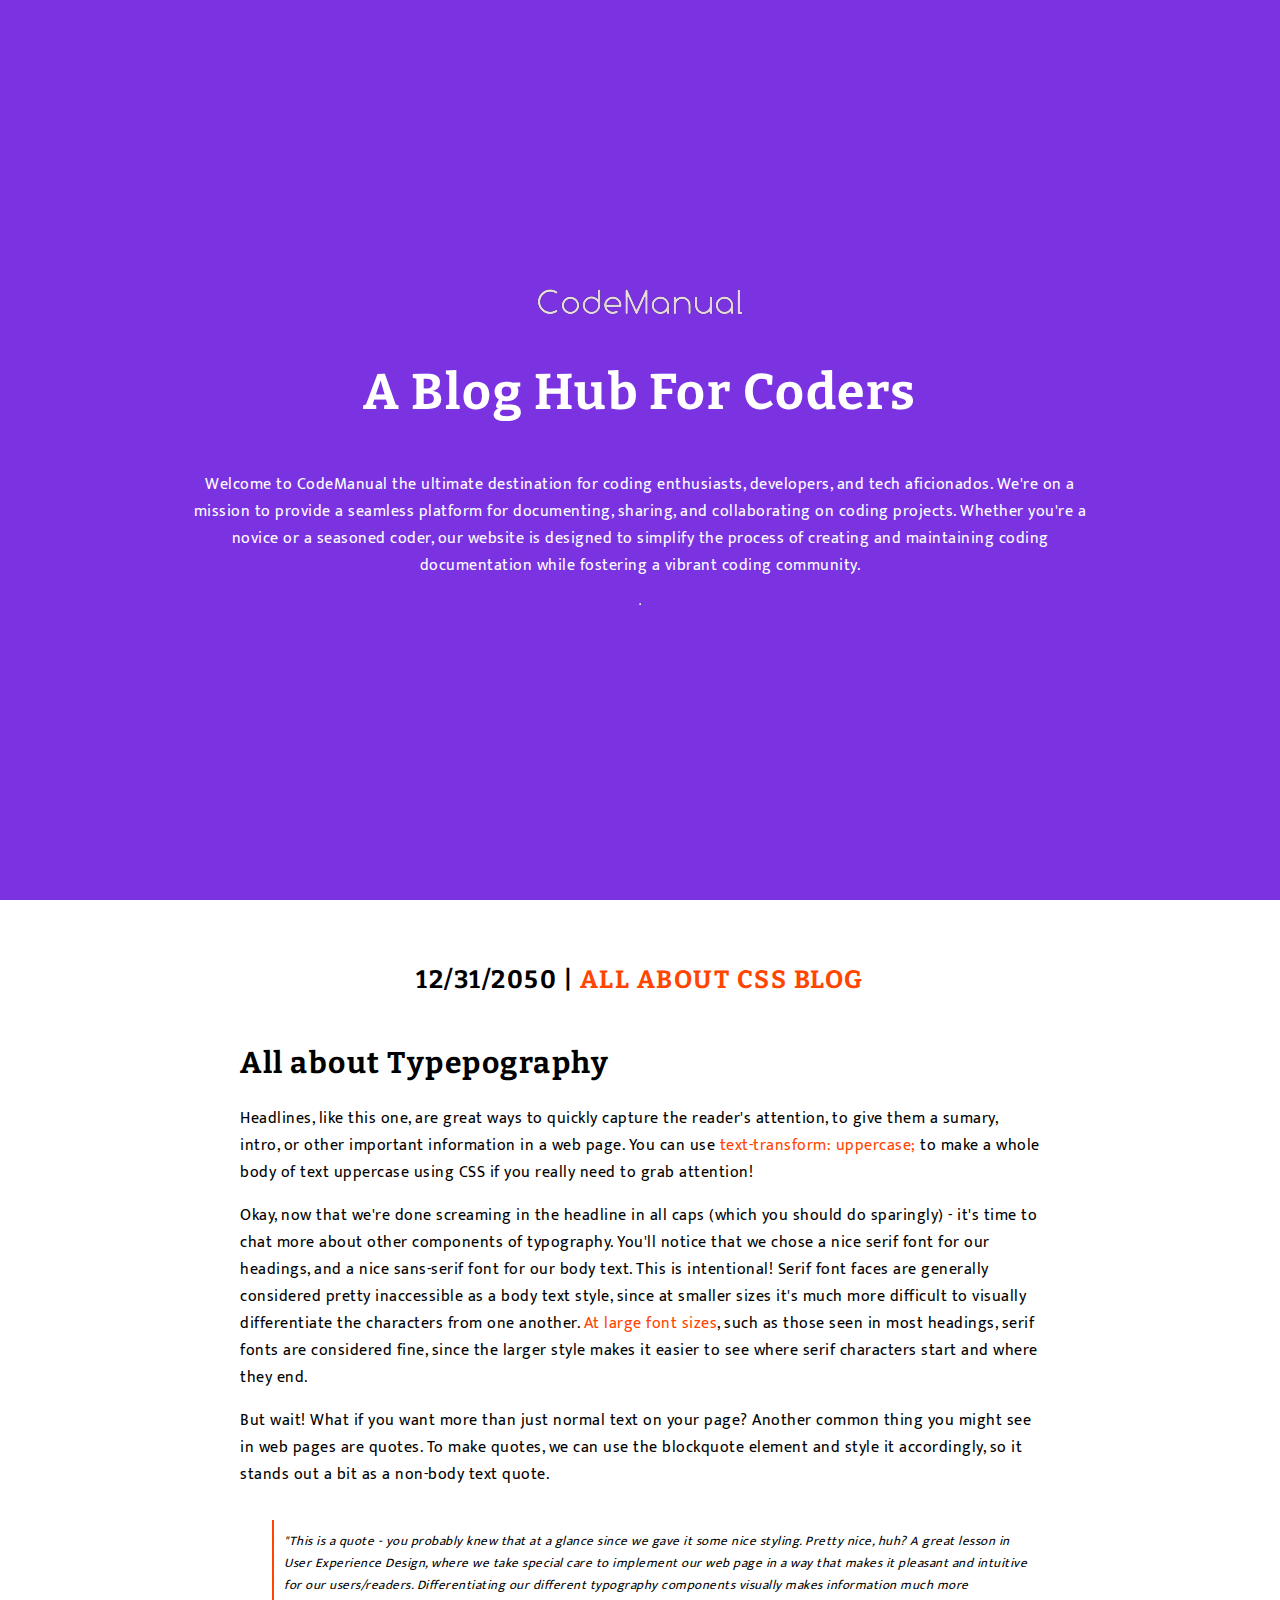
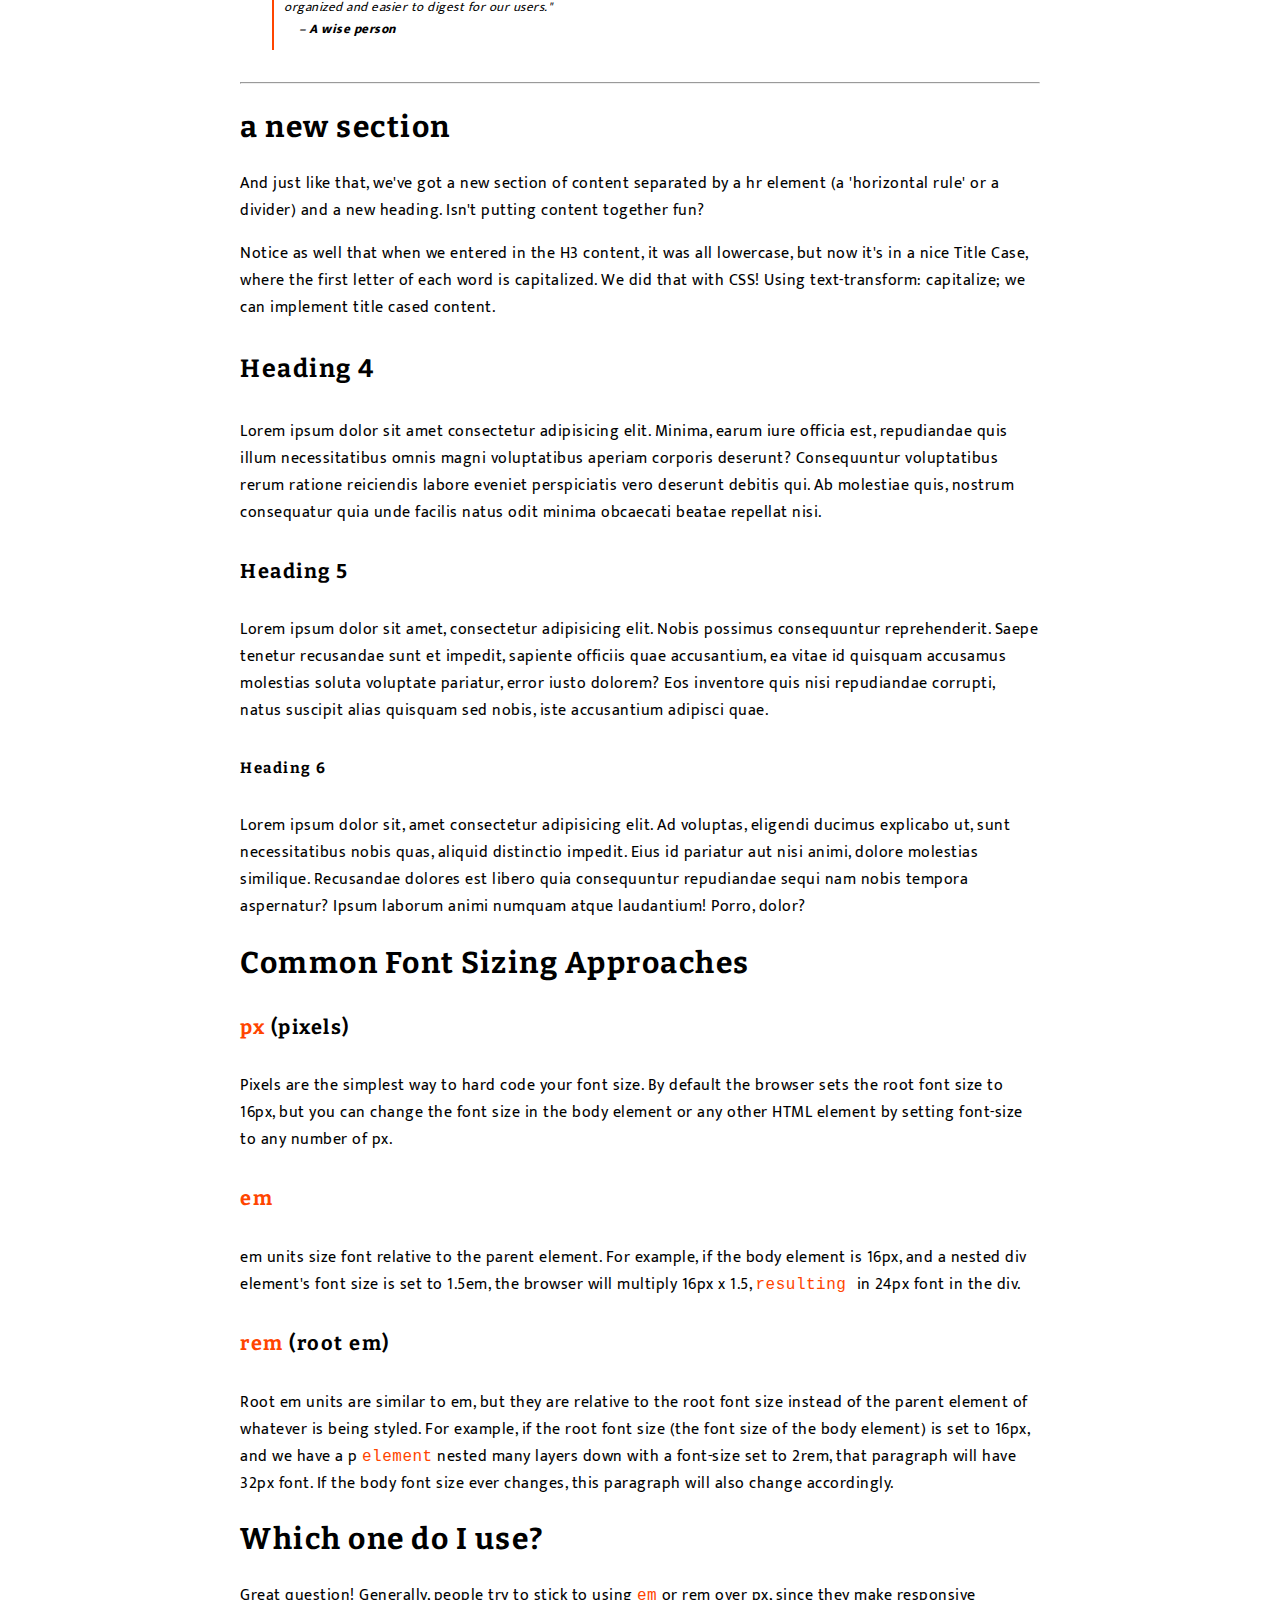
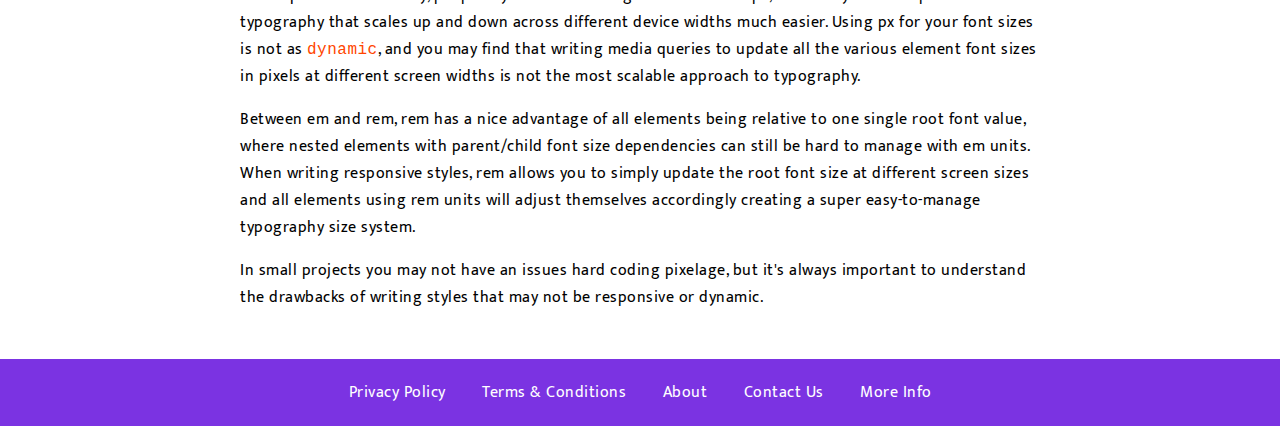
<file: index.html>
<!DOCTYPE html>
<html lang="en">

<head>
    <meta charset="UTF-8">
    <meta name="viewport" content="width=device-width, initial-scale=1.0">
    <title>Documation Blog</title>
    <link rel="stylesheet" href="style.css">
    <link rel="shortcut icon" href="/favicon.ico" type="image/x-icon">
</head>

<body>

    <div class="hero">
        <nav>
            <div class="logo"><img src="/logo.png" alt=""></div>
            
        </nav>

        <h1>A Blog Hub For Coders</h1>
        <p>Welcome to <span>CodeManual</span> the ultimate destination for coding enthusiasts, developers, and tech
            aficionados. We're on a mission to provide a seamless platform for documenting, sharing, and collaborating
            on
            coding projects. Whether you're a novice or a seasoned coder, our website is designed to simplify the
            process of
            creating and maintaining coding documentation while fostering a vibrant coding community.</p>
        <hr>
    </div>
    <div class="content">
        <h4 class="infoD">12/31/2050 | <span class="abcb"> ALL ABOUT CSS BLOG</span>
        </h4>
        <h2>All about Typepography</h2>
        <p class="FirstP">Headlines, like this one, are great ways to quickly capture the
            reader's attention, to give them a sumary, intro, or other important
            information in a web page. You can use
            <span class="FPS1">text-transform: uppercase;</span> to make a whole body of text
            uppercase using CSS if you really need to grab attention!
        </p>

        <p class="secondP">Okay, now that we're done screaming in the headline in all caps (which you should do
            sparingly) - it's time to chat more about other components of typography. You'll notice that we chose a nice
            serif font for our headings, and a nice sans-serif font for our body text. This is intentional! Serif font
            faces are generally considered pretty inaccessible as a body text style, since at smaller sizes it's much
            more difficult to visually differentiate the characters from one another. <span class="fps2">At large font
                sizes</span>, such as those seen in most headings, serif fonts are considered fine, since the larger
            style makes it easier to see where serif characters start and where they end.</p>
        <p class="ThirdP">But wait! What if you want more than just normal text on your page? Another common thing you
            might see in web pages are quotes. To make quotes, we can use the blockquote element and style it
            accordingly, so it stands out a bit as a non-body text quote.</p>
        <!-- <p class="fourthP">"This is a quote - you probably knew that at a glance since we gave it some nice styling. Pretty nice, huh? A great lesson in User Experience Design, where we take special care to implement our web page in a way that makes it pleasant and intuitive for our users/readers. Differentiating our different typography components visually makes information much more organized and easier to digest for our users."
                <br>
               <span class="fps4">– A wise person</span> </p> -->
        <blockquote class="quote">"This is a quote - you probably knew that at a glance since we gave it some nice
            styling. Pretty nice, huh? A great lesson in User Experience Design, where we take special care to implement
            our web page in a way that makes it pleasant and intuitive for our users/readers. Differentiating our
            different typography components visually makes information much more organized and easier to digest for our
            users."
            <cite class="author">– A wise person</cite>
        </blockquote>
        <hr>
        <h2>a new section</h2>
        <p>And just like that, we've got a new section of content separated by a hr element (a 'horizontal rule' or a
            divider) and a new heading. Isn't putting content together fun?</p>
        <p>Notice as well that when we entered in the H3 content, it was all lowercase, but now it's in a nice Title
            Case, where the first letter of each word is capitalized. We did that with CSS! Using text-transform:
            capitalize; we can implement title cased content.</p>
        <h4>Heading 4</h4>
        <p>Lorem ipsum dolor sit amet consectetur adipisicing elit. Minima, earum iure officia est, repudiandae quis
            illum necessitatibus omnis magni voluptatibus aperiam corporis deserunt? Consequuntur voluptatibus rerum
            ratione reiciendis labore eveniet perspiciatis vero deserunt debitis qui. Ab molestiae quis, nostrum
            consequatur quia unde facilis natus odit minima obcaecati beatae repellat nisi.</p>
        <h5>Heading 5</h5>
        <p>Lorem ipsum dolor sit amet, consectetur adipisicing elit. Nobis possimus consequuntur reprehenderit. Saepe
            tenetur recusandae sunt et impedit, sapiente officiis quae accusantium, ea vitae id quisquam accusamus
            molestias soluta voluptate pariatur, error iusto dolorem? Eos inventore quis nisi repudiandae corrupti,
            natus suscipit alias quisquam sed nobis, iste accusantium adipisci quae.</p>
        <h6>Heading 6</h6>
        <p>Lorem ipsum dolor sit, amet consectetur adipisicing elit. Ad voluptas, eligendi ducimus explicabo ut, sunt
            necessitatibus nobis quas, aliquid distinctio impedit. Eius id pariatur aut nisi animi, dolore molestias
            similique. Recusandae dolores est libero quia consequuntur repudiandae sequi nam nobis tempora aspernatur?
            Ipsum laborum animi numquam atque laudantium! Porro, dolor?</p>
        <h2>Common Font Sizing Approaches</h2>
        <h5><span class="Ssi">px</span> (pixels)</h5>
        <p>Pixels are the simplest way to hard code your font size. By default the browser sets the root font size to
            16px, but you can change the font size in the body element or any other HTML element by setting font-size to
            any number of px.</p>

        <h5><span class="Ssi">em</span></h5>
        <p>em units size font relative to the parent element. For example, if the body element is 16px, and a nested div
            element's font size is set to 1.5em, the browser will multiply 16px x 1.5, <code
                class="sid">resulting </code>in 24px font in the div.</p>

        <h5><span class="Ssi">rem</span> (root em)</h5>
        <p>Root em units are similar to em, but they are relative to the root font size instead of the parent element of
            whatever is being styled. For example, if the root font size (the font size of the body element) is set to
            16px, and we have a p <code class="sid">element</code> nested many layers down with a font-size set to 2rem,
            that paragraph will have 32px font. If the body font size ever changes, this paragraph will also change
            accordingly.</p>

        <h2>Which one do I use?</h2>
        <p>Great question! Generally, people try to stick to using <code class="sid">em</code> or rem over px, since
            they make responsive typography that scales up and down across different device widths much easier. Using px
            for your font sizes is not as <code class="sid">dynamic</code>, and you may find that writing media queries
            to update all the various element font sizes in pixels at different screen widths is not the most scalable
            approach to typography.</p>
        <p>Between em and rem, rem has a nice advantage of all elements being relative to one single root font value,
            where nested elements with parent/child font size dependencies can still be hard to manage with em units.
            When writing responsive styles, rem allows you to simply update the root font size at different screen sizes
            and all elements using rem units will adjust themselves accordingly creating a super easy-to-manage
            typography size system.</p>
        <p>In small projects you may not have an issues hard coding pixelage, but it's always important to understand
            the drawbacks of writing styles that may not be responsive or dynamic.</p>



    </div>
    <footer>
        <ul>

            <li>
                <a href="/Privacy Policy.html">Privacy Policy</a>
            <li>
                <a href="/Terms & Conditions.html">Terms & Conditions</a>
            <li>
                <a href="/About.html">About</a>
            <li>
                <a href="/Contact Us.html">Contact Us</a>
            <li><a href="/More Info.html">More Info</a></li>
            </li>
            </li>
            </li>
            </li>
        </ul>
    </footer>
</body>

</html>
</file>
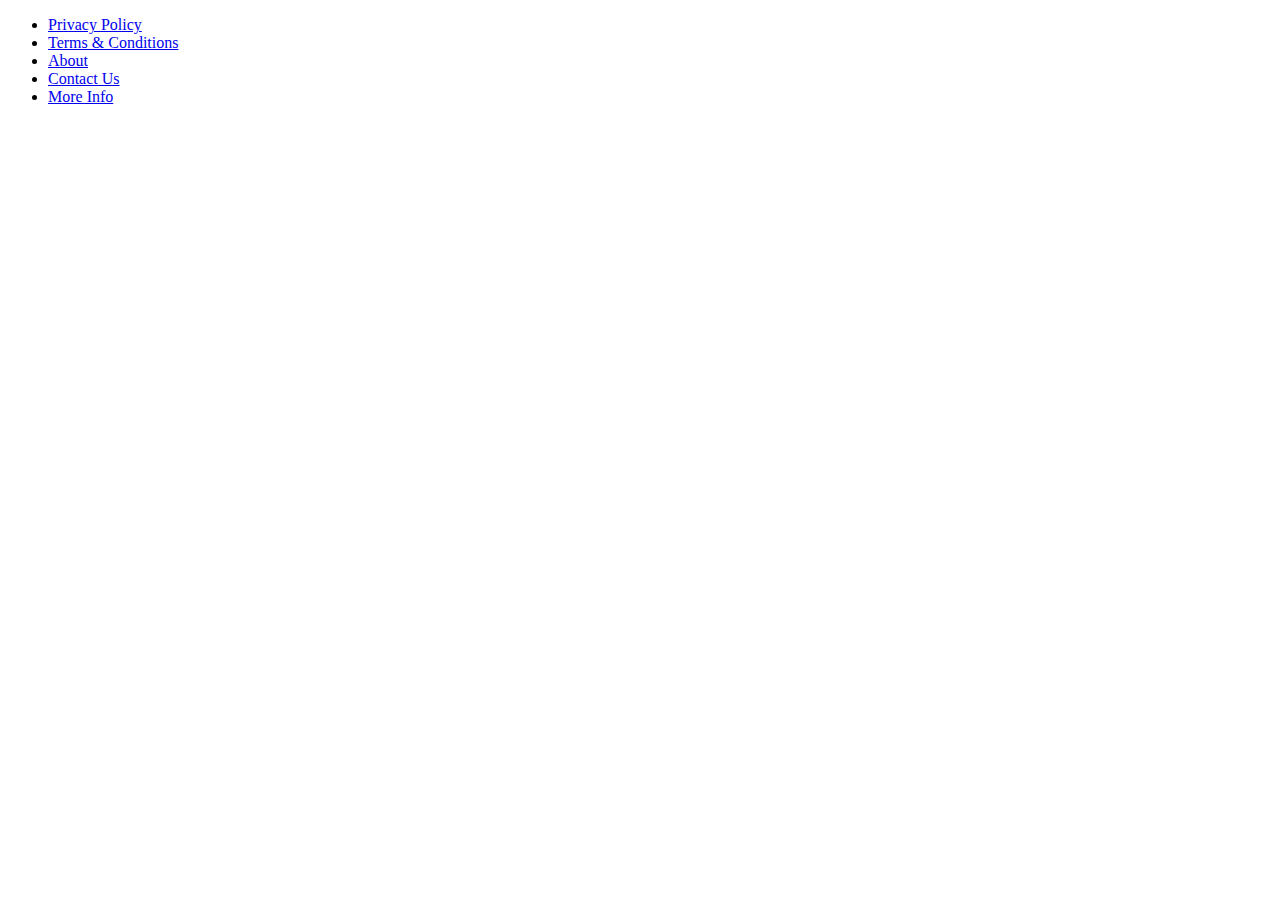
<file: About.html>
<!DOCTYPE html>
<html lang="en">
<head>
    <meta charset="UTF-8">
    <meta name="viewport" content="width=device-width, initial-scale=1.0">
    <title>Document</title>
</head>
<body>
    <footer>
        <ul>

            <li>
                <a href="/Privacy Policy.html">Privacy Policy</a>
            <li>
                <a href="/Terms & Conditions.html">Terms & Conditions</a>
            <li>
                <a href="/About.html">About</a>
            <li>
                <a href="/Contact Us.html">Contact Us</a>
            <li><a href="/More Info.html">More Info</a></li>
            </li>
            </li>
            </li>
            </li>
        </ul>
    </footer>
</body>
</html>
</file>
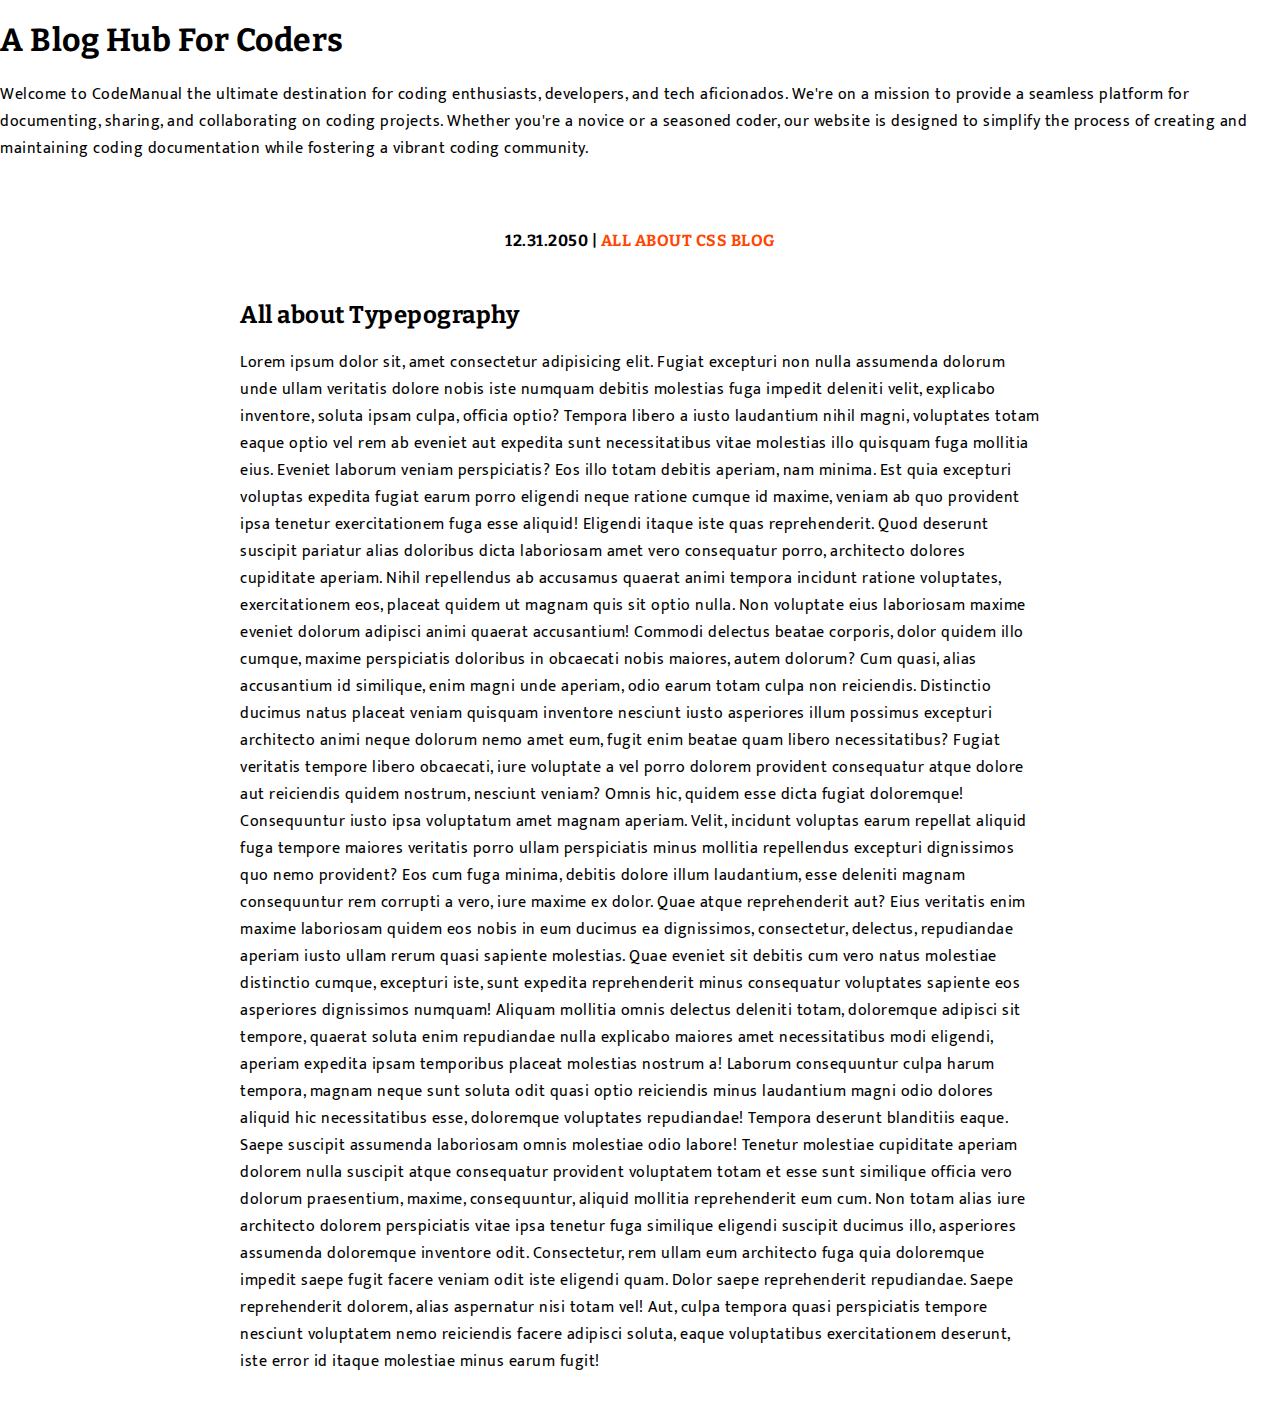
<file: blog.html>
<!DOCTYPE html>
<html lang="en">
<head>
    <meta charset="UTF-8">
    <meta name="viewport" content="width=device-width, initial-scale=1.0">
    <title>Documation Blog</title>
    <link rel="stylesheet" href="blog.css">
</head>
<body>
    <h1>A Blog Hub For Coders</h1>
    <p>Welcome to <span>CodeManual</span>  the ultimate destination for coding enthusiasts, developers, and tech aficionados. We're on a mission to provide a seamless platform for documenting, sharing, and collaborating on coding projects. Whether you're a novice or a seasoned coder, our website is designed to simplify the process of creating and maintaining coding documentation while fostering a vibrant coding community.</p>
    <div class="content">
        <h4>12.31.2050 | <span class="abcb"> ALL ABOUT CSS BLOG</span>
        </h4>
        <h2>All about Typepography</h2>
        <p>Lorem ipsum dolor sit, amet consectetur adipisicing elit. Fugiat excepturi non nulla assumenda dolorum unde ullam veritatis dolore nobis iste numquam debitis molestias fuga impedit deleniti velit, explicabo inventore, soluta ipsam culpa, officia optio? Tempora libero a iusto laudantium nihil magni, voluptates totam eaque optio vel rem ab eveniet aut expedita sunt necessitatibus vitae molestias illo quisquam fuga mollitia eius. Eveniet laborum veniam perspiciatis? Eos illo totam debitis aperiam, nam minima. Est quia excepturi voluptas expedita fugiat earum porro eligendi neque ratione cumque id maxime, veniam ab quo provident ipsa tenetur exercitationem fuga esse aliquid! Eligendi itaque iste quas reprehenderit. Quod deserunt suscipit pariatur alias doloribus dicta laboriosam amet vero consequatur porro, architecto dolores cupiditate aperiam. Nihil repellendus ab accusamus quaerat animi tempora incidunt ratione voluptates, exercitationem eos, placeat quidem ut magnam quis sit optio nulla. Non voluptate eius laboriosam maxime eveniet dolorum adipisci animi quaerat accusantium! Commodi delectus beatae corporis, dolor quidem illo cumque, maxime perspiciatis doloribus in obcaecati nobis maiores, autem dolorum? Cum quasi, alias accusantium id similique, enim magni unde aperiam, odio earum totam culpa non reiciendis. Distinctio ducimus natus placeat veniam quisquam inventore nesciunt iusto asperiores illum possimus excepturi architecto animi neque dolorum nemo amet eum, fugit enim beatae quam libero necessitatibus? Fugiat veritatis tempore libero obcaecati, iure voluptate a vel porro dolorem provident consequatur atque dolore aut reiciendis quidem nostrum, nesciunt veniam? Omnis hic, quidem esse dicta fugiat doloremque! Consequuntur iusto ipsa voluptatum amet magnam aperiam. Velit, incidunt voluptas earum repellat aliquid fuga tempore maiores veritatis porro ullam perspiciatis minus mollitia repellendus excepturi dignissimos quo nemo provident? Eos cum fuga minima, debitis dolore illum laudantium, esse deleniti magnam consequuntur rem corrupti a vero, iure maxime ex dolor. Quae atque reprehenderit aut? Eius veritatis enim maxime laboriosam quidem eos nobis in eum ducimus ea dignissimos, consectetur, delectus, repudiandae aperiam iusto ullam rerum quasi sapiente molestias. Quae eveniet sit debitis cum vero natus molestiae distinctio cumque, excepturi iste, sunt expedita reprehenderit minus consequatur voluptates sapiente eos asperiores dignissimos numquam! Aliquam mollitia omnis delectus deleniti totam, doloremque adipisci sit tempore, quaerat soluta enim repudiandae nulla explicabo maiores amet necessitatibus modi eligendi, aperiam expedita ipsam temporibus placeat molestias nostrum a! Laborum consequuntur culpa harum tempora, magnam neque sunt soluta odit quasi optio reiciendis minus laudantium magni odio dolores aliquid hic necessitatibus esse, doloremque voluptates repudiandae! Tempora deserunt blanditiis eaque. Saepe suscipit assumenda laboriosam omnis molestiae odio labore! Tenetur molestiae cupiditate aperiam dolorem nulla suscipit atque consequatur provident voluptatem totam et esse sunt similique officia vero dolorum praesentium, maxime, consequuntur, aliquid mollitia reprehenderit eum cum. Non totam alias iure architecto dolorem perspiciatis vitae ipsa tenetur fuga similique eligendi suscipit ducimus illo, asperiores assumenda doloremque inventore odit. Consectetur, rem ullam eum architecto fuga quia doloremque impedit saepe fugit facere veniam odit iste eligendi quam. Dolor saepe reprehenderit repudiandae. Saepe reprehenderit dolorem, alias aspernatur nisi totam vel! Aut, culpa tempora quasi perspiciatis tempore nesciunt voluptatem nemo reiciendis facere adipisci soluta, eaque voluptatibus exercitationem deserunt, iste error id itaque molestiae minus earum fugit!</p>
</div>
</body>
</html>
</file>
<file: style.css>
@import url('https://fonts.googleapis.com/css2?family=Bitter:wght@300;400;500;600;700&display=swap');
@import url('https://fonts.googleapis.com/css2?family=Mukta:wght@200;300;400;500;600;700;800&display=swap');

body {
    font-family: mukta, sans-serif;
    font-size: 16px;
    margin: 0;
    padding: 0;
    letter-spacing: 0.5px;
}

.content {
    max-width: 800px;
    margin: 0 auto;
    padding: 32px;
    /* font-family: bitter; */
    font-family: mukta, sans-serif;
}

.hero {
    background-color: #7b33e2;
    color: white;
    height: 100vh;
    text-align: center;
    
    
    



}
h1{
    font-size: 50px;
}
.hero{
    display: flex;
    flex-direction: column;
    align-items: center;
    justify-content: center;
}

.hero h1,
.hero p {
    width: 90%;
    max-width: 900px;
}



.infoD {
    text-align: center;
    padding-bottom: 16px;
    text-transform: capitalize;
    letter-spacing: 1.5px;

    .abcb {
        color: #ff4500;


    }

    .abcb:hover {
        color: gray;
        cursor: pointer;
    }
}


h1,
h2,
h3,
h4,
h5,
h6 {
    font-family: bitter, serif;
    letter-spacing: 1.5px;

}

h4 {
    font-size: 25px;
}

h5 {
    font-size: 20px;
}

h6 {
    font-size: 15px;
}

.FPS1 {
    color: #ff4500;
}

.fps2 {
    color: #ff4500;
}

.quote {
    font-size: 13px;
    font-style: italic;
    border-left: #ff4500 2px solid;
    padding: 10px;
    margin: 32px 0 32px 32px;

}

.quote cite {
    display: block;
    font-weight: 800;
    margin-left: 15px;
}

h2 {
    font-size: 30px;
}

.Ssi {
    color: #ff4500;
}

.sid {
    color: #ff4500;
}

footer {
    background-color: #7b33e2;
}

footer ul {
    list-style: none;
    margin: 0 auto;
    width: 100%;
    max-width: 900px;
    text-align: center;
    padding: 20px;




}

footer ul li {
    display: inline;
    padding: 0 16px;


}

footer li a {
    text-decoration: none;
    color: white;
}

footer li a:hover {
    text-decoration: underline;
}
</file>
<file: blog.css>
@import url('https://fonts.googleapis.com/css2?family=Bitter:wght@300;400;500;600;700&display=swap');
@import url('https://fonts.googleapis.com/css2?family=Mukta:wght@200;300;400;500;600;700;800&display=swap');

body {
    font-family: mukta, sans-serif;
    font-size: 16px;
    margin: 0;
    padding: 0;
    letter-spacing: 0.5px;
}

.content {
    max-width: 800px;
    margin: 0 auto;
    padding: 32px;
    /* font-family: bitter; */
    font-family: mukta, sans-serif;
}
h4{
    text-align: center;
    padding-bottom: 30px;
    .abcb{
        color: orangered;
        
    }
    .abcb:hover{
        color: gray;
        cursor: pointer;
    }
}

h1,
h2,
h3,
h4,
h5,
h6 {
    font-family: bitter, serif;

}
</file>
